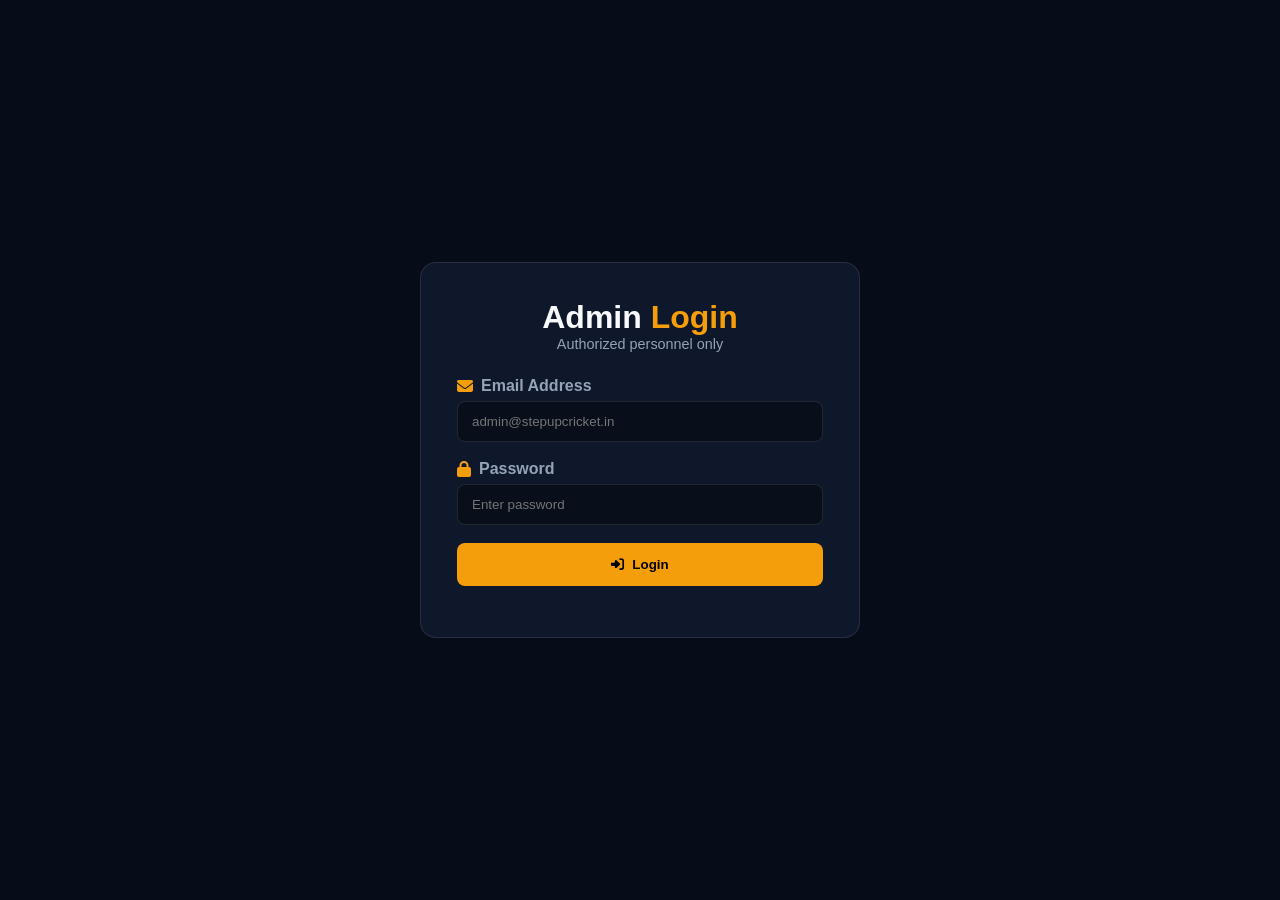
<file: admin.html>
<!DOCTYPE html>
<html lang="en">
<head>
  <meta charset="UTF-8">
  <title>Admin Login | StepUp Cricket Academy</title>
  <meta name="viewport" content="width=device-width, initial-scale=1.0">
  <link rel="stylesheet" href="https://cdnjs.cloudflare.com/ajax/libs/font-awesome/6.5.0/css/all.min.css">
  <style>
    :root { --bg-dark: #070d18; --bg-card: #0f172a; --accent: #f59e0b; --text-main: #f8fafc; --text-muted: #94a3b8; --border-color: rgba(255, 255, 255, 0.1); }
    * { margin: 0; padding: 0; box-sizing: border-box; font-family: 'Plus Jakarta Sans', sans-serif; }
    body { background-color: var(--bg-dark); color: var(--text-main); display: flex; justify-content: center; align-items: center; height: 100vh; }
    .form-wrapper { width: 100%; max-width: 440px; background: var(--bg-card); border: 1px solid var(--border-color); border-radius: 16px; padding: 36px; }
    .section-header { text-align: center; margin-bottom: 25px; }
    .section-header h2 { font-size: 2rem; font-weight: 800; }
    .section-header h2 span { color: var(--accent); }
    .form-group { margin-bottom: 18px; }
    .form-group label { display: flex; align-items: center; gap: 8px; font-size: 0.85srem; font-weight: 600; color: var(--text-muted); margin-bottom: 6px; }
    .form-group label i { color: var(--accent); }
    .form-group input { width: 100%; background: #080e1a; border: 1px solid var(--border-color); color: var(--text-main); padding: 12px 14px; border-radius: 8px; outline: none; }
    .btn-submit { width: 100%; background: var(--accent); color: #000; font-weight: 700; padding: 14px; border-radius: 8px; border: none; cursor: pointer; display: flex; justify-content: center; align-items: center; gap: 8px; }
    #loginMsg { margin-top: 15px; text-align: center; font-size: 0.9rem; }
  </style>
</head>
<body>

<div class="form-wrapper">
  <div class="section-header">
    <h2>Admin <span>Login</span></h2>
    <p style="color: var(--text-muted); font-size: 0.9rem;">Authorized personnel only</p>
  </div>
  <form id="adminLoginForm">
    <div class="form-group">
      <label><i class="fa-solid fa-envelope"></i> Email Address</label>
      <input id="adminEmail" type="email" placeholder="admin@stepupcricket.in" required>
    </div>
    <div class="form-group">
      <label><i class="fa-solid fa-lock"></i> Password</label>
      <input id="adminPass" type="password" placeholder="Enter password" required>
    </div>
    <button type="submit" class="btn-submit"><i class="fa-solid fa-right-to-bracket"></i> Login</button>
  </form>
  <div id="loginMsg"></div>
</div>

<script>
  document.getElementById('adminLoginForm').addEventListener('submit', async (e) => {
    e.preventDefault();
    const email = document.getElementById('adminEmail').value;
    const password = document.getElementById('adminPass').value;
    const msg = document.getElementById('loginMsg');

    msg.style.color = '#f59e0b';
    msg.textContent = "Logging in...";

    try {
      const response = await fetch('/api/adminLogin', {
        method: 'POST',
        headers: { 'Content-Type': 'application/json' },
        body: JSON.stringify({ email, password })
      });
      const data = await response.json();

      if (data.success) {
        msg.style.color = '#16a34a';
        msg.textContent = "Login Successful! Redirecting...";
        setTimeout(() => { window.location.href = '/admin-dashboard.html'; }, 1000);
      } else {
        msg.style.color = '#dc2626';
        msg.textContent = data.message || "Invalid credentials";
      }
    } catch (err) {
      msg.style.color = '#dc2626';
      msg.textContent = "Server connection error!";
    }
  });
</script>
</body>
</html>
</file>
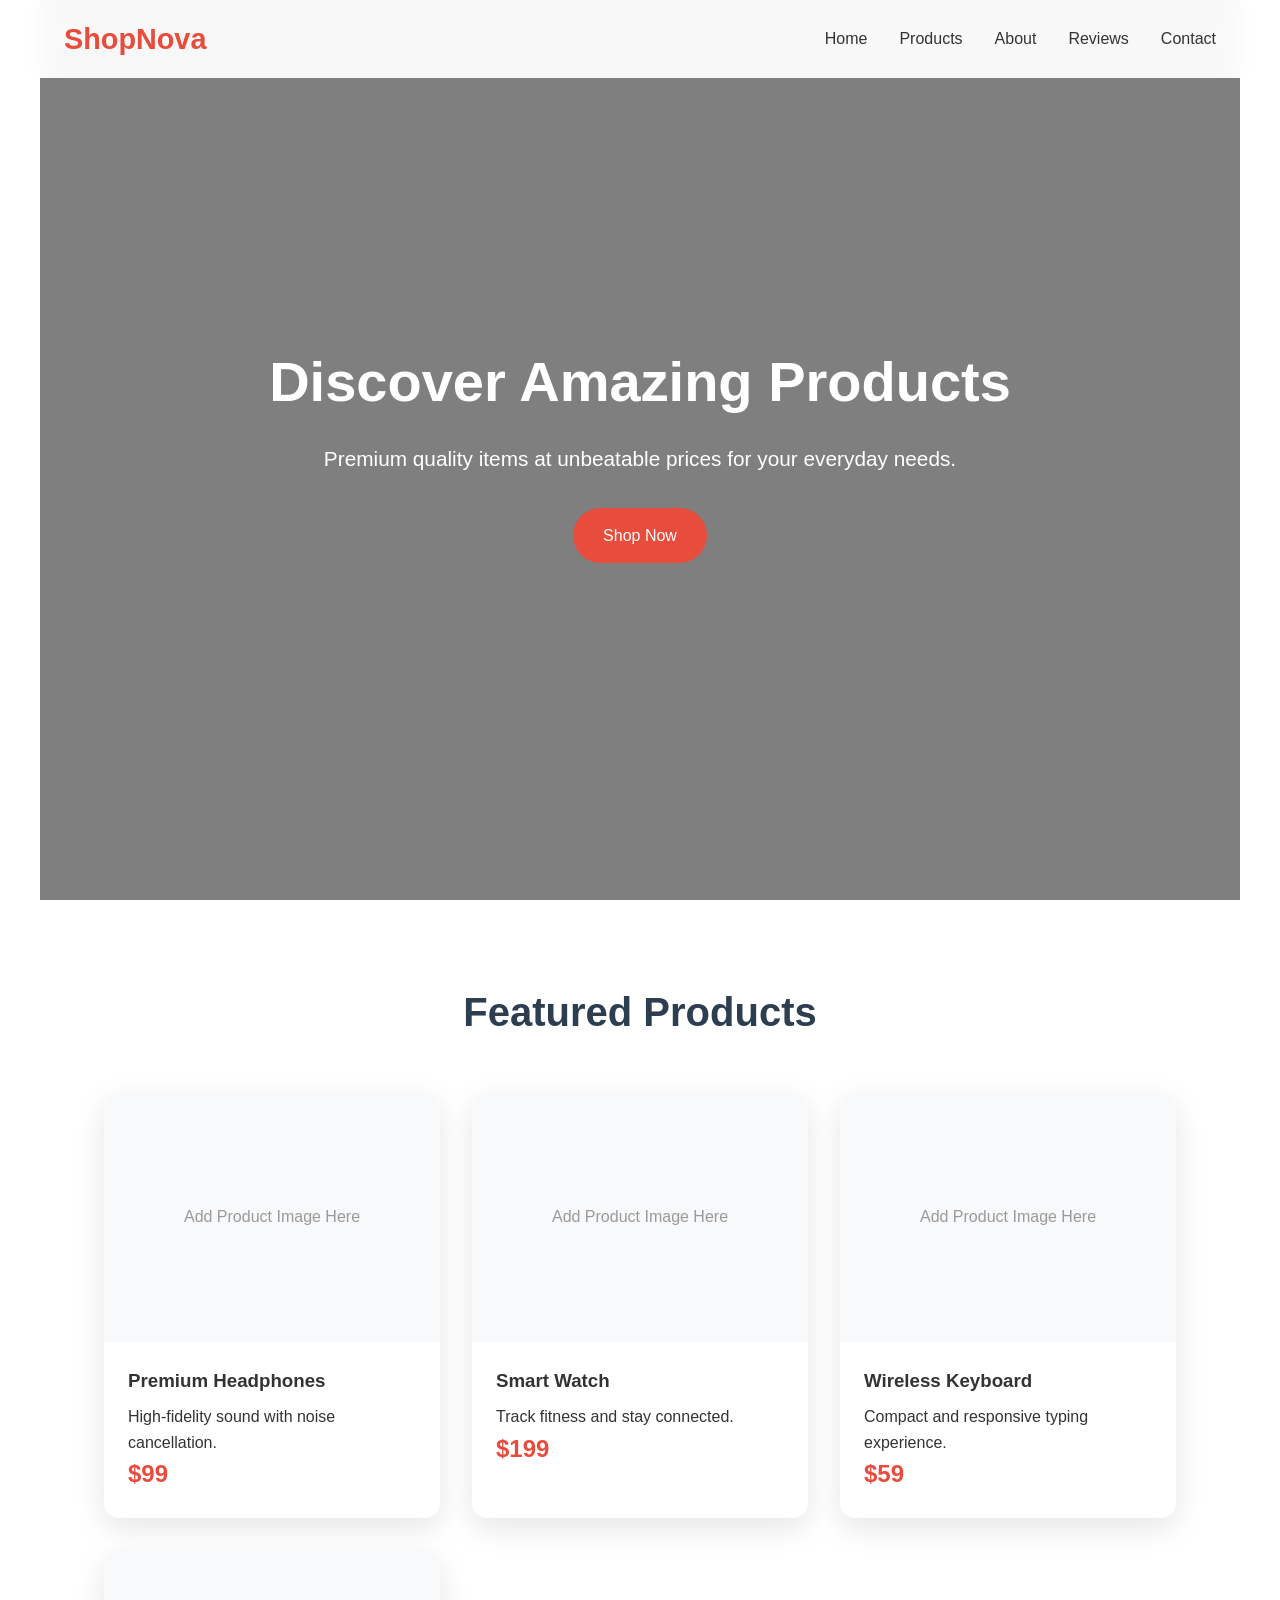
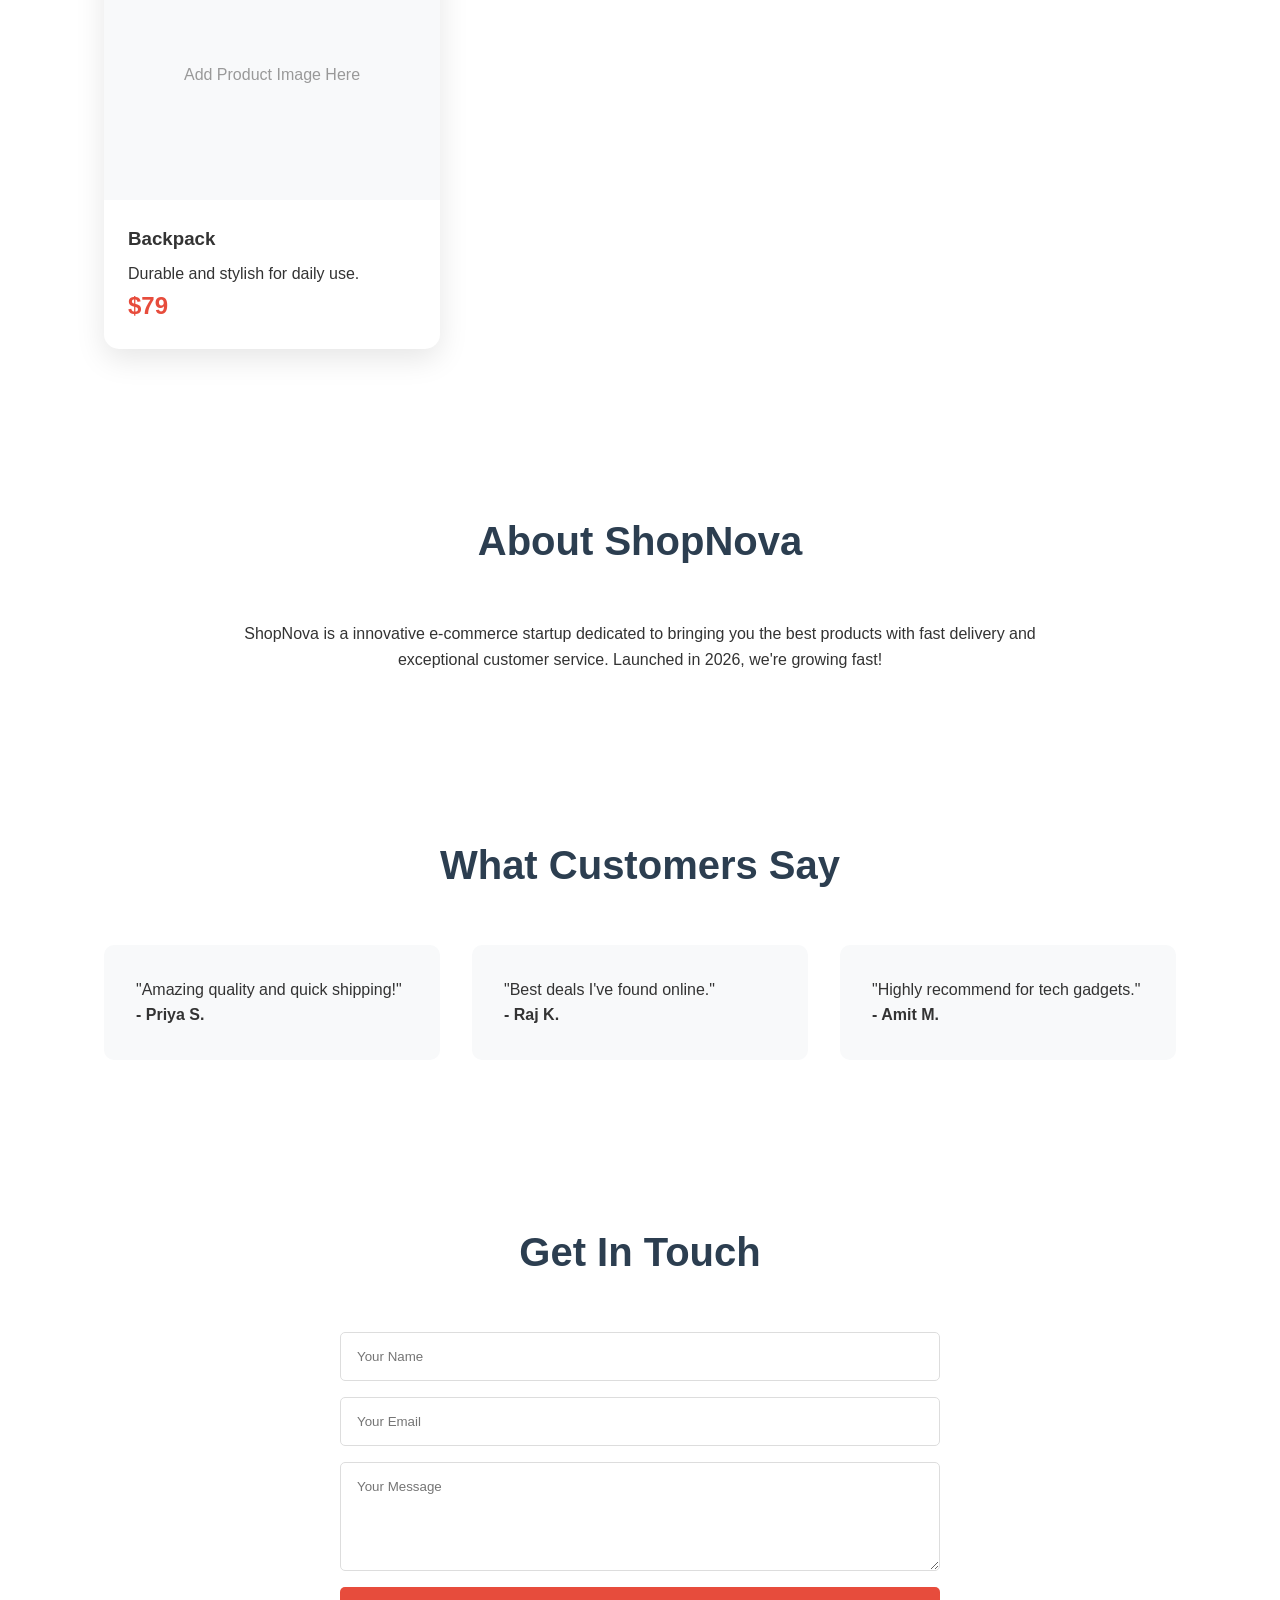
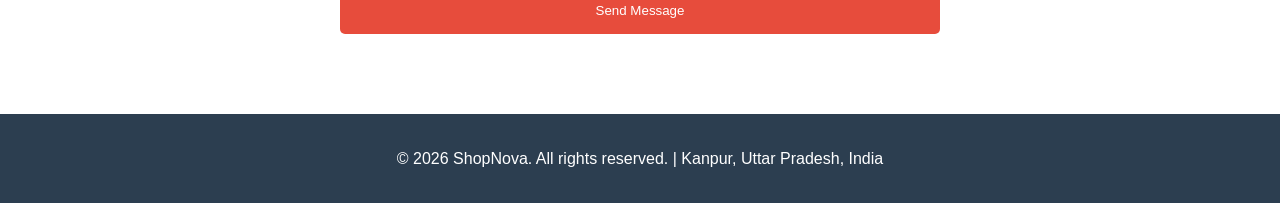
<file: my_website.html>
<!DOCTYPE html>
<html lang="en">
<head>
    <meta charset="UTF-8">
    <meta name="viewport" content="width=device-width, initial-scale=1.0">
    <title>ShopNova - Your E-Commerce Startup</title>
    <style>
        * { margin: 0; padding: 0; box-sizing: border-box; }
        body { font-family: 'Arial', sans-serif; line-height: 1.6; color: #333; overflow-x: hidden; }
        html { scroll-behavior: smooth; } /* Smooth scrolling [page:2] */
        
        /* Header */
        header { position: fixed; top: 0; width: 100%; background: rgba(255,255,255,0.95); backdrop-filter: blur(10px); z-index: 1000; transition: all 0.3s ease; }
        nav { display: flex; justify-content: space-between; align-items: center; padding: 1rem 5%; }
        .logo { font-size: 1.8rem; font-weight: bold; color: #e74c3c; }
        .nav-links { display: flex; list-style: none; gap: 2rem; }
        .nav-links a { text-decoration: none; color: #333; transition: color 0.3s; }
        .nav-links a:hover { color: #e74c3c; }
        .hamburger { display: none; flex-direction: column; cursor: pointer; }
        .hamburger span { width: 25px; height: 3px; background: #333; margin: 3px 0; transition: 0.3s; }
        
        /* Hero */
        #hero { height: 100vh; background: linear-gradient(rgba(0,0,0,0.5), rgba(0,0,0,0.5)), url('https://via.placeholder.com/1920x1080?text=Hero+Image'); background-size: cover; background-position: center; display: flex; align-items: center; justify-content: center; text-align: center; color: white; }
        .hero-content h1 { font-size: 3.5rem; margin-bottom: 1rem; opacity: 0; transform: translateY(50px); animation: fadeInUp 1s ease forwards; }
        .hero-content p { font-size: 1.3rem; margin-bottom: 2rem; opacity: 0; transform: translateY(50px); animation: fadeInUp 1s ease 0.3s forwards; }
        .cta { display: inline-block; padding: 15px 30px; background: #e74c3c; color: white; text-decoration: none; border-radius: 50px; transition: transform 0.3s, box-shadow 0.3s; }
        .cta:hover { transform: translateY(-5px); box-shadow: 0 10px 20px rgba(231,76,60,0.4); }
        
        /* Sections */
        section { padding: 80px 5%; max-width: 1200px; margin: 0 auto; opacity: 0; transform: translateY(50px); transition: all 0.8s ease; }
        section.animate { opacity: 1; transform: translateY(0); }
        h2 { text-align: center; font-size: 2.5rem; margin-bottom: 3rem; color: #2c3e50; }
        
        /* Products */
        .products-grid { display: grid; grid-template-columns: repeat(auto-fit, minmax(280px, 1fr)); gap: 2rem; }
        .product-card { background: white; border-radius: 15px; overflow: hidden; box-shadow: 0 10px 30px rgba(0,0,0,0.1); transition: transform 0.3s, box-shadow 0.3s; }
        .product-card:hover { transform: translateY(-10px); box-shadow: 0 20px 40px rgba(0,0,0,0.2); }
        .product-image { height: 250px; background: #f8f9fa; display: flex; align-items: center; justify-content: center; font-size: 1rem; color: #999; } /* Image placeholder */
        .product-info { padding: 1.5rem; }
        .product-info h3 { margin-bottom: 0.5rem; }
        .price { font-size: 1.5rem; color: #e74c3c; font-weight: bold; }
        
        /* About & Testimonials */
        .about-content, .testimonial { max-width: 800px; margin: 0 auto; text-align: center; }
        .testimonial-grid { display: grid; grid-template-columns: repeat(auto-fit, minmax(300px, 1fr)); gap: 2rem; margin-top: 2rem; }
        .testimonial-item { background: #f8f9fa; padding: 2rem; border-radius: 10px; }
        
        /* Contact */
        .contact-form { max-width: 600px; margin: 0 auto; display: grid; gap: 1rem; }
        input, textarea { padding: 1rem; border: 1px solid #ddd; border-radius: 5px; font-family: inherit; }
        button { padding: 1rem; background: #e74c3c; color: white; border: none; border-radius: 5px; cursor: pointer; transition: background 0.3s; }
        button:hover { background: #c0392b; }
        
        /* Footer */
        footer { background: #2c3e50; color: white; text-align: center; padding: 2rem 5%; }
        
        /* Animations */
        @keyframes fadeInUp { to { opacity: 1; transform: translateY(0); } }
        
        /* Mobile */
        @media (max-width: 768px) {
            .hamburger { display: flex; }
            .nav-links { position: fixed; top: 70px; left: -100%; width: 100%; height: calc(100vh - 70px); background: white; flex-direction: column; justify-content: start; align-items: center; padding-top: 2rem; transition: 0.3s; }
            .nav-links.active { left: 0; }
            .hero-content h1 { font-size: 2.5rem; }
            section { padding: 60px 5%; }
        }
    </style>
</head>
<body>
    <!-- Header -->
    <header>
        <nav>
            <div class="logo">ShopNova</div>
            <ul class="nav-links" id="nav-links">
                <li><a href="#hero">Home</a></li>
                <li><a href="#products">Products</a></li>
                <li><a href="#about">About</a></li>
                <li><a href="#testimonials">Reviews</a></li>
                <li><a href="#contact">Contact</a></li>
            </ul>
            <div class="hamburger" id="hamburger">
                <span></span>
                <span></span>
                <span></span>
            </div>
        </nav>
    </header>

    <!-- Hero -->
    <section id="hero">
        <div class="hero-content">
            <h1>Discover Amazing Products</h1>
            <p>Premium quality items at unbeatable prices for your everyday needs.</p>
            <a href="#products" class="cta">Shop Now</a>
        </div>
    </section>

    <!-- Products -->
    <section id="products">
        <h2>Featured Products</h2>
        <div class="products-grid">
            <div class="product-card">
                <div class="product-image">Add Product Image Here</div>
                <div class="product-info">
                    <h3>Premium Headphones</h3>
                    <p>High-fidelity sound with noise cancellation.</p>
                    <div class="price">$99</div>
                </div>
            </div>
            <div class="product-card">
                <div class="product-image">Add Product Image Here</div>
                <div class="product-info">
                    <h3>Smart Watch</h3>
                    <p>Track fitness and stay connected.</p>
                    <div class="price">$199</div>
                </div>
            </div>
            <div class="product-card">
                <div class="product-image">Add Product Image Here</div>
                <div class="product-info">
                    <h3>Wireless Keyboard</h3>
                    <p>Compact and responsive typing experience.</p>
                    <div class="price">$59</div>
                </div>
            </div>
            <div class="product-card">
                <div class="product-image">Add Product Image Here</div>
                <div class="product-info">
                    <h3>Backpack</h3>
                    <p>Durable and stylish for daily use.</p>
                    <div class="price">$79</div>
                </div>
            </div>
        </div>
    </section>

    <!-- About -->
    <section id="about">
        <h2>About ShopNova</h2>
        <div class="about-content">
            <p>ShopNova is a innovative e-commerce startup dedicated to bringing you the best products with fast delivery and exceptional customer service. Launched in 2026, we're growing fast!</p>
        </div>
    </section>

    <!-- Testimonials -->
    <section id="testimonials">
        <h2>What Customers Say</h2>
        <div class="testimonial-grid">
            <div class="testimonial-item">
                <p>"Amazing quality and quick shipping!"</p>
                <strong>- Priya S.</strong>
            </div>
            <div class="testimonial-item">
                <p>"Best deals I've found online."</p>
                <strong>- Raj K.</strong>
            </div>
            <div class="testimonial-item">
                <p>"Highly recommend for tech gadgets."</p>
                <strong>- Amit M.</strong>
            </div>
        </div>
    </section>

    <!-- Contact -->
    <section id="contact">
        <h2>Get In Touch</h2>
        <form class="contact-form">
            <input type="text" placeholder="Your Name" required>
            <input type="email" placeholder="Your Email" required>
            <textarea rows="5" placeholder="Your Message" required></textarea>
            <button type="submit">Send Message</button>
        </form>
    </section>

    <!-- Footer -->
    <footer>
        <p>&copy; 2026 ShopNova. All rights reserved. | Kanpur, Uttar Pradesh, India</p>
    </footer>

    <script>
        // Mobile menu toggle
        const hamburger = document.getElementById('hamburger');
        const navLinks = document.getElementById('nav-links');
        hamburger.addEventListener('click', () => {
            navLinks.classList.toggle('active');
        });

        // Scroll animations
        const observerOptions = { threshold: 0.1, rootMargin: '0px 0px -50px 0px' };
        const observer = new IntersectionObserver((entries) => {
            entries.forEach(entry => {
                if (entry.isIntersecting) {
                    entry.target.classList.add('animate');
                }
            });
        }, observerOptions);

        document.querySelectorAll('section').forEach(section => observer.observe(section));

        // Form submission (demo - prevents actual send)
        document.querySelector('.contact-form').addEventListener('submit', (e) => {
            e.preventDefault();
            alert('Thank you for your message! This is a demo.');
        });
    </script>
</body>
  </html>
</file>
